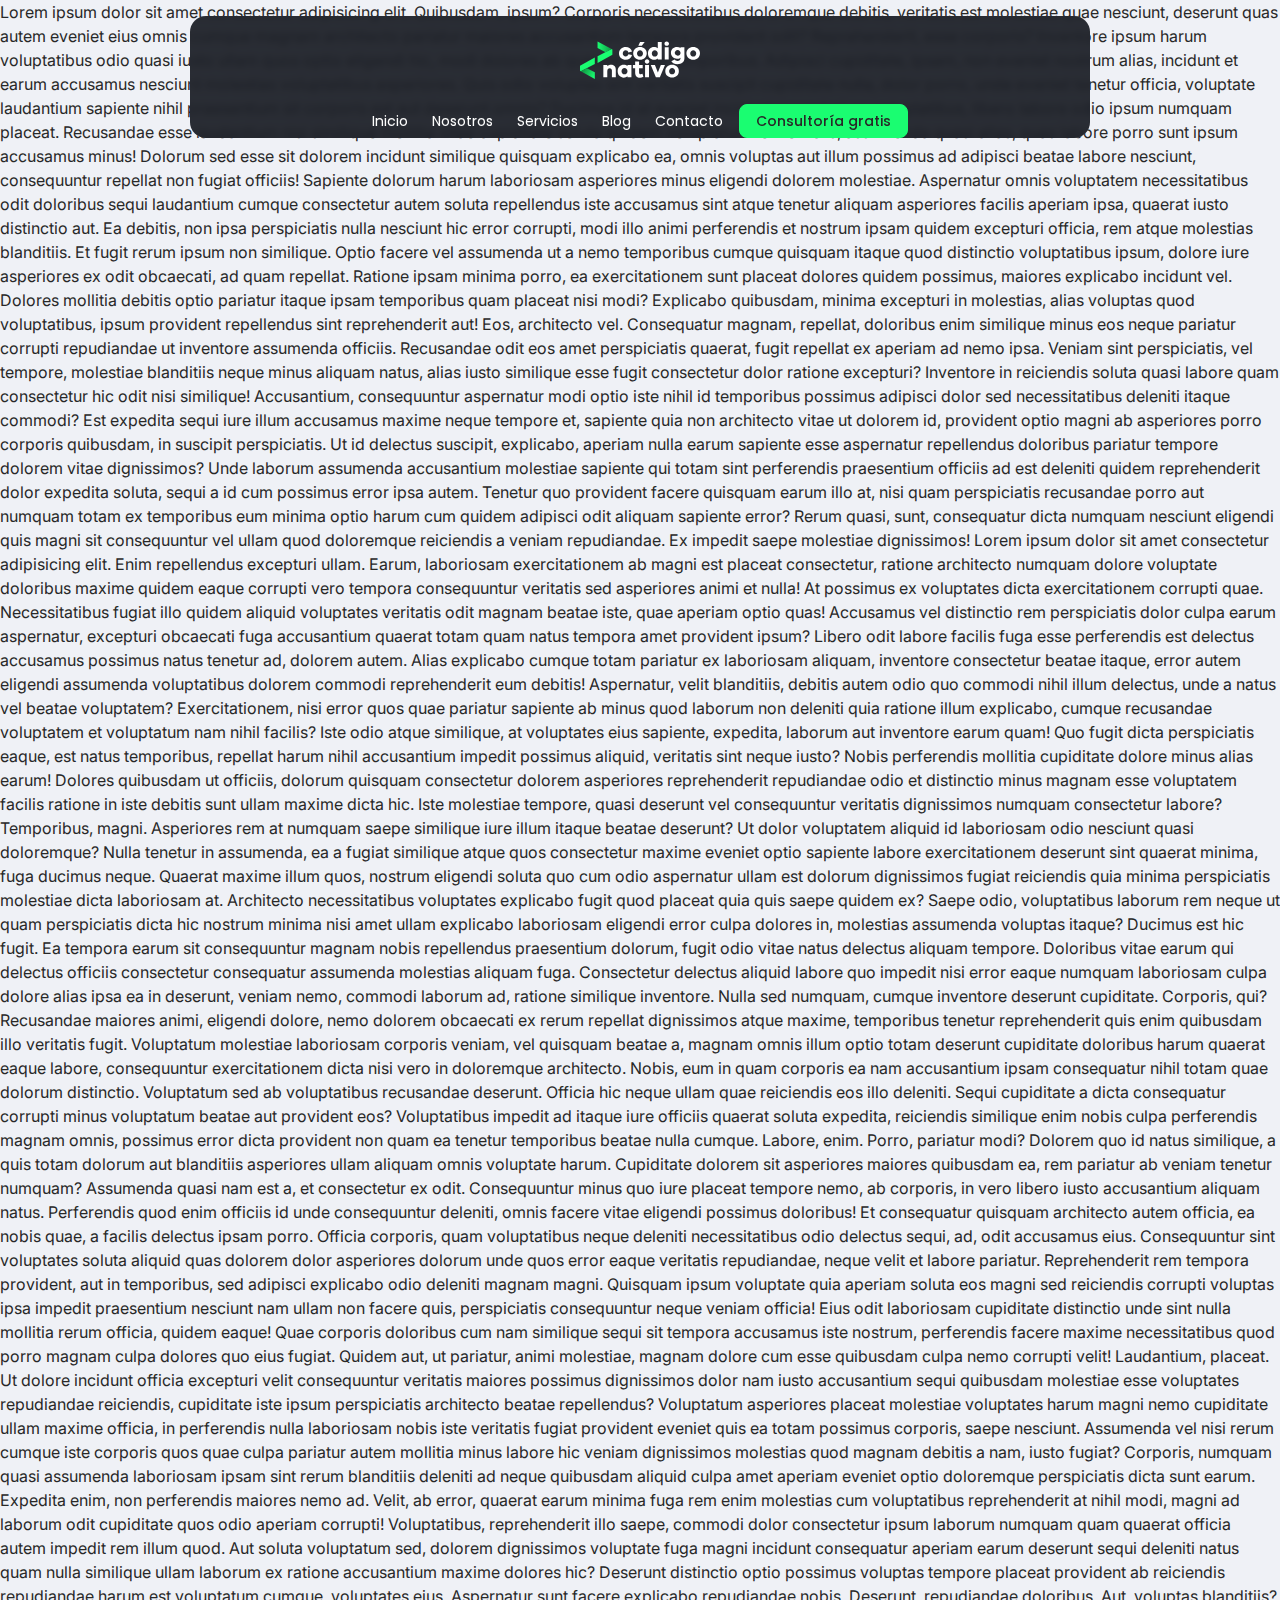
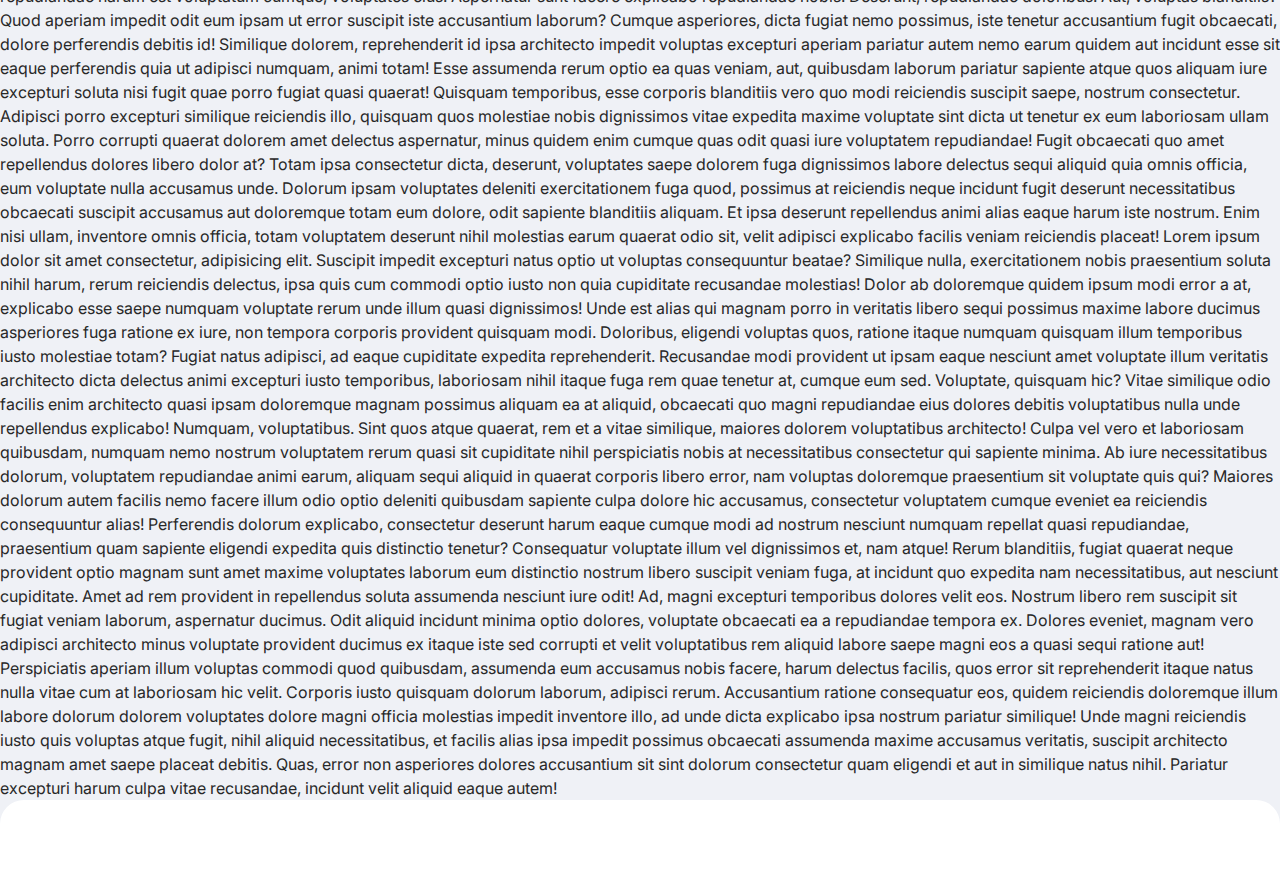
<file: index.html>
<!DOCTYPE html>
<html lang="es">
<head>
    <!-- Charset y Viewport: Deben ir primero para evitar problemas de renderizado -->
    <meta charset="UTF-8">
    <meta name="viewport" content="width=device-width, initial-scale=1.0">
    
    <!-- Título de la página -->
    <title>Codigo Nativo</title>
    <meta name="description" content="Codigo Nativo - Agencia de diseño web profesional para optimizar tu negocio online. Diseño, desarrollo y mantenimiento web.">
    <meta name="keywords" content="diseño web, desarrollo web, mantenimiento web, SEO, Codigo Nativo">

    <!-- Manifest y Theme Color para PWA -->
    <link rel="manifest" href="/manifest.json">
    <meta name="theme-color" content="#0078d4">

     <!-- Favicons -->
    <link rel="icon" type="image/png" sizes="32x32" href="images/favicon/favicon-32x32.png">
    <link rel="icon" type="image/png" sizes="16x16" href="images/favicon/favicon-16x16.png">
    <link rel="shortcut icon" href="images/favicon/favicon.ico" type="image/x-icon">

    <!-- CSS -->
    <link rel="stylesheet" href="css/normalize.css">
    <link rel="stylesheet" href="css/style.min.css">
    <link rel="stylesheet" href="https://cdnjs.cloudflare.com/ajax/libs/font-awesome/6.7.2/css/all.min.css" integrity="sha512-Evv84Mr4kqVGRNSgIGL/F/aIDqQb7xQ2vcrdIwxfjThSH8CSR7PBEakCr51Ck+w+/U6swU2Im1vVX0SVk9ABhg==" crossorigin="anonymous" referrerpolicy="no-referrer" />

    <!-- Fuentes -->
    <link rel="preconnect" href="https://fonts.googleapis.com">
    <link rel="preconnect" href="https://fonts.gstatic.com" crossorigin>
    <link href="https://fonts.googleapis.com/css2?family=Inter:ital,opsz,wght@0,14..32,100..900;1,14..32,100..900&family=Poppins:ital,wght@0,100;0,200;0,300;0,400;0,500;0,600;0,700;0,800;0,900;1,100;1,200;1,300;1,400;1,500;1,600;1,700;1,800;1,900&display=swap" rel="stylesheet">
    

    <!-- Scripts -->
     <script src="js/main.js" defer></script>

    
</head>
<body>
    <header>
        <nav class="navbar">
            <h1>
                <a href="index.html">
                    <img src="images/dark_logo.svg" width="120" alt="Código Nativo | Agencia de marketing digital">
                </a>
            </h1>
            <div class="main-nav">
                <ul class="mobile-menu">
                    <li>
                        <a href="#">
                            <i class="fa-solid fa-bars"></i>
                        </a>
                    </li>
                </ul>
                <ul class="link-menu">
                    <li><a href="">Inicio</a></li>
                    <li><a href="">Nosotros</a></li>
                    <li><a href="">Servicios</a></li>
                    <li><a href="">Blog</a></li>
                    <li><a href="">Contacto</a></li>
                </ul>
                <ul class="cta-menu">
                    <li>
                        <a href="" class="cta">Consultoría gratis</a>
                    </li>
                </ul>
            </div>
        </nav>
    </header>
    <main>
        <div class="container">
            Lorem ipsum dolor sit amet consectetur adipisicing elit. Quibusdam, ipsum? Corporis necessitatibus doloremque debitis, veritatis est molestiae quae nesciunt, deserunt quas autem eveniet eius omnis cumque magnam architecto pariatur maiores accusantium tempora provident odit? Reprehenderit, esse corporis? Inventore ipsum harum voluptatibus odio quasi iusto ullam quos optio eligendi hic, modi dolores ab quaerat atque temporibus. Adipisci cupiditate, ipsam, non eveniet nostrum alias, incidunt et earum accusamus nesciunt molestias voluptatibus asperiores. Quis odio voluptas sint veritatis suscipit cupiditate nulla, dolor porro, unde eveniet tenetur officia, voluptate laudantium sapiente nihil praesentium sit corporis est aut deserunt omnis? Ducimus id et eveniet incidunt excepturi ex voluptatibus, libero labore odio ipsum numquam placeat. Recusandae esse laudantium nisi similique mollitia vitae cupiditate soluta quidem voluptatum rem officiis, assumenda quasi alias, quas labore porro sunt ipsum accusamus minus! Dolorum sed esse sit dolorem incidunt similique quisquam explicabo ea, omnis voluptas aut illum possimus ad adipisci beatae labore nesciunt, consequuntur repellat non fugiat officiis! Sapiente dolorum harum laboriosam asperiores minus eligendi dolorem molestiae. Aspernatur omnis voluptatem necessitatibus odit doloribus sequi laudantium cumque consectetur autem soluta repellendus iste accusamus sint atque tenetur aliquam asperiores facilis aperiam ipsa, quaerat iusto distinctio aut. Ea debitis, non ipsa perspiciatis nulla nesciunt hic error corrupti, modi illo animi perferendis et nostrum ipsam quidem excepturi officia, rem atque molestias blanditiis. Et fugit rerum ipsum non similique. Optio facere vel assumenda ut a nemo temporibus cumque quisquam itaque quod distinctio voluptatibus ipsum, dolore iure asperiores ex odit obcaecati, ad quam repellat. Ratione ipsam minima porro, ea exercitationem sunt placeat dolores quidem possimus, maiores explicabo incidunt vel. Dolores mollitia debitis optio pariatur itaque ipsam temporibus quam placeat nisi modi? Explicabo quibusdam, minima excepturi in molestias, alias voluptas quod voluptatibus, ipsum provident repellendus sint reprehenderit aut! Eos, architecto vel. Consequatur magnam, repellat, doloribus enim similique minus eos neque pariatur corrupti repudiandae ut inventore assumenda officiis. Recusandae odit eos amet perspiciatis quaerat, fugit repellat ex aperiam ad nemo ipsa. Veniam sint perspiciatis, vel tempore, molestiae blanditiis neque minus aliquam natus, alias iusto similique esse fugit consectetur dolor ratione excepturi? Inventore in reiciendis soluta quasi labore quam consectetur hic odit nisi similique! Accusantium, consequuntur aspernatur modi optio iste nihil id temporibus possimus adipisci dolor sed necessitatibus deleniti itaque commodi? Est expedita sequi iure illum accusamus maxime neque tempore et, sapiente quia non architecto vitae ut dolorem id, provident optio magni ab asperiores porro corporis quibusdam, in suscipit perspiciatis. Ut id delectus suscipit, explicabo, aperiam nulla earum sapiente esse aspernatur repellendus doloribus pariatur tempore dolorem vitae dignissimos? Unde laborum assumenda accusantium molestiae sapiente qui totam sint perferendis praesentium officiis ad est deleniti quidem reprehenderit dolor expedita soluta, sequi a id cum possimus error ipsa autem. Tenetur quo provident facere quisquam earum illo at, nisi quam perspiciatis recusandae porro aut numquam totam ex temporibus eum minima optio harum cum quidem adipisci odit aliquam sapiente error? Rerum quasi, sunt, consequatur dicta numquam nesciunt eligendi quis magni sit consequuntur vel ullam quod doloremque reiciendis a veniam repudiandae. Ex impedit saepe molestiae dignissimos!
            Lorem ipsum dolor sit amet consectetur adipisicing elit. Enim repellendus excepturi ullam. Earum, laboriosam exercitationem ab magni est placeat consectetur, ratione architecto numquam dolore voluptate doloribus maxime quidem eaque corrupti vero tempora consequuntur veritatis sed asperiores animi et nulla! At possimus ex voluptates dicta exercitationem corrupti quae. Necessitatibus fugiat illo quidem aliquid voluptates veritatis odit magnam beatae iste, quae aperiam optio quas! Accusamus vel distinctio rem perspiciatis dolor culpa earum aspernatur, excepturi obcaecati fuga accusantium quaerat totam quam natus tempora amet provident ipsum? Libero odit labore facilis fuga esse perferendis est delectus accusamus possimus natus tenetur ad, dolorem autem. Alias explicabo cumque totam pariatur ex laboriosam aliquam, inventore consectetur beatae itaque, error autem eligendi assumenda voluptatibus dolorem commodi reprehenderit eum debitis! Aspernatur, velit blanditiis, debitis autem odio quo commodi nihil illum delectus, unde a natus vel beatae voluptatem? Exercitationem, nisi error quos quae pariatur sapiente ab minus quod laborum non deleniti quia ratione illum explicabo, cumque recusandae voluptatem et voluptatum nam nihil facilis? Iste odio atque similique, at voluptates eius sapiente, expedita, laborum aut inventore earum quam! Quo fugit dicta perspiciatis eaque, est natus temporibus, repellat harum nihil accusantium impedit possimus aliquid, veritatis sint neque iusto? Nobis perferendis mollitia cupiditate dolore minus alias earum! Dolores quibusdam ut officiis, dolorum quisquam consectetur dolorem asperiores reprehenderit repudiandae odio et distinctio minus magnam esse voluptatem facilis ratione in iste debitis sunt ullam maxime dicta hic. Iste molestiae tempore, quasi deserunt vel consequuntur veritatis dignissimos numquam consectetur labore? Temporibus, magni. Asperiores rem at numquam saepe similique iure illum itaque beatae deserunt? Ut dolor voluptatem aliquid id laboriosam odio nesciunt quasi doloremque? Nulla tenetur in assumenda, ea a fugiat similique atque quos consectetur maxime eveniet optio sapiente labore exercitationem deserunt sint quaerat minima, fuga ducimus neque. Quaerat maxime illum quos, nostrum eligendi soluta quo cum odio aspernatur ullam est dolorum dignissimos fugiat reiciendis quia minima perspiciatis molestiae dicta laboriosam at. Architecto necessitatibus voluptates explicabo fugit quod placeat quia quis saepe quidem ex? Saepe odio, voluptatibus laborum rem neque ut quam perspiciatis dicta hic nostrum minima nisi amet ullam explicabo laboriosam eligendi error culpa dolores in, molestias assumenda voluptas itaque? Ducimus est hic fugit. Ea tempora earum sit consequuntur magnam nobis repellendus praesentium dolorum, fugit odio vitae natus delectus aliquam tempore. Doloribus vitae earum qui delectus officiis consectetur consequatur assumenda molestias aliquam fuga. Consectetur delectus aliquid labore quo impedit nisi error eaque numquam laboriosam culpa dolore alias ipsa ea in deserunt, veniam nemo, commodi laborum ad, ratione similique inventore. Nulla sed numquam, cumque inventore deserunt cupiditate. Corporis, qui? Recusandae maiores animi, eligendi dolore, nemo dolorem obcaecati ex rerum repellat dignissimos atque maxime, temporibus tenetur reprehenderit quis enim quibusdam illo veritatis fugit. Voluptatum molestiae laboriosam corporis veniam, vel quisquam beatae a, magnam omnis illum optio totam deserunt cupiditate doloribus harum quaerat eaque labore, consequuntur exercitationem dicta nisi vero in doloremque architecto. Nobis, eum in quam corporis ea nam accusantium ipsam consequatur nihil totam quae dolorum distinctio. Voluptatum sed ab voluptatibus recusandae deserunt. Officia hic neque ullam quae reiciendis eos illo deleniti. Sequi cupiditate a dicta consequatur corrupti minus voluptatum beatae aut provident eos? Voluptatibus impedit ad itaque iure officiis quaerat soluta expedita, reiciendis similique enim nobis culpa perferendis magnam omnis, possimus error dicta provident non quam ea tenetur temporibus beatae nulla cumque. Labore, enim. Porro, pariatur modi? Dolorem quo id natus similique, a quis totam dolorum aut blanditiis asperiores ullam aliquam omnis voluptate harum. Cupiditate dolorem sit asperiores maiores quibusdam ea, rem pariatur ab veniam tenetur numquam? Assumenda quasi nam est a, et consectetur ex odit. Consequuntur minus quo iure placeat tempore nemo, ab corporis, in vero libero iusto accusantium aliquam natus. Perferendis quod enim officiis id unde consequuntur deleniti, omnis facere vitae eligendi possimus doloribus! Et consequatur quisquam architecto autem officia, ea nobis quae, a facilis delectus ipsam porro. Officia corporis, quam voluptatibus neque deleniti necessitatibus odio delectus sequi, ad, odit accusamus eius. Consequuntur sint voluptates soluta aliquid quas dolorem dolor asperiores dolorum unde quos error eaque veritatis repudiandae, neque velit et labore pariatur. Reprehenderit rem tempora provident, aut in temporibus, sed adipisci explicabo odio deleniti magnam magni. Quisquam ipsum voluptate quia aperiam soluta eos magni sed reiciendis corrupti voluptas ipsa impedit praesentium nesciunt nam ullam non facere quis, perspiciatis consequuntur neque veniam officia! Eius odit laboriosam cupiditate distinctio unde sint nulla mollitia rerum officia, quidem eaque! Quae corporis doloribus cum nam similique sequi sit tempora accusamus iste nostrum, perferendis facere maxime necessitatibus quod porro magnam culpa dolores quo eius fugiat. Quidem aut, ut pariatur, animi molestiae, magnam dolore cum esse quibusdam culpa nemo corrupti velit! Laudantium, placeat. Ut dolore incidunt officia excepturi velit consequuntur veritatis maiores possimus dignissimos dolor nam iusto accusantium sequi quibusdam molestiae esse voluptates repudiandae reiciendis, cupiditate iste ipsum perspiciatis architecto beatae repellendus? Voluptatum asperiores placeat molestiae voluptates harum magni nemo cupiditate ullam maxime officia, in perferendis nulla laboriosam nobis iste veritatis fugiat provident eveniet quis ea totam possimus corporis, saepe nesciunt. Assumenda vel nisi rerum cumque iste corporis quos quae culpa pariatur autem mollitia minus labore hic veniam dignissimos molestias quod magnam debitis a nam, iusto fugiat? Corporis, numquam quasi assumenda laboriosam ipsam sint rerum blanditiis deleniti ad neque quibusdam aliquid culpa amet aperiam eveniet optio doloremque perspiciatis dicta sunt earum. Expedita enim, non perferendis maiores nemo ad. Velit, ab error, quaerat earum minima fuga rem enim molestias cum voluptatibus reprehenderit at nihil modi, magni ad laborum odit cupiditate quos odio aperiam corrupti! Voluptatibus, reprehenderit illo saepe, commodi dolor consectetur ipsum laborum numquam quam quaerat officia autem impedit rem illum quod. Aut soluta voluptatum sed, dolorem dignissimos voluptate fuga magni incidunt consequatur aperiam earum deserunt sequi deleniti natus quam nulla similique ullam laborum ex ratione accusantium maxime dolores hic? Deserunt distinctio optio possimus voluptas tempore placeat provident ab reiciendis repudiandae harum est voluptatum cumque, voluptates eius. Aspernatur sunt facere explicabo repudiandae nobis. Deserunt, repudiandae doloribus. Aut, voluptas blanditiis? Quod aperiam impedit odit eum ipsam ut error suscipit iste accusantium laborum? Cumque asperiores, dicta fugiat nemo possimus, iste tenetur accusantium fugit obcaecati, dolore perferendis debitis id! Similique dolorem, reprehenderit id ipsa architecto impedit voluptas excepturi aperiam pariatur autem nemo earum quidem aut incidunt esse sit eaque perferendis quia ut adipisci numquam, animi totam! Esse assumenda rerum optio ea quas veniam, aut, quibusdam laborum pariatur sapiente atque quos aliquam iure excepturi soluta nisi fugit quae porro fugiat quasi quaerat! Quisquam temporibus, esse corporis blanditiis vero quo modi reiciendis suscipit saepe, nostrum consectetur. Adipisci porro excepturi similique reiciendis illo, quisquam quos molestiae nobis dignissimos vitae expedita maxime voluptate sint dicta ut tenetur ex eum laboriosam ullam soluta. Porro corrupti quaerat dolorem amet delectus aspernatur, minus quidem enim cumque quas odit quasi iure voluptatem repudiandae! Fugit obcaecati quo amet repellendus dolores libero dolor at? Totam ipsa consectetur dicta, deserunt, voluptates saepe dolorem fuga dignissimos labore delectus sequi aliquid quia omnis officia, eum voluptate nulla accusamus unde. Dolorum ipsam voluptates deleniti exercitationem fuga quod, possimus at reiciendis neque incidunt fugit deserunt necessitatibus obcaecati suscipit accusamus aut doloremque totam eum dolore, odit sapiente blanditiis aliquam. Et ipsa deserunt repellendus animi alias eaque harum iste nostrum. Enim nisi ullam, inventore omnis officia, totam voluptatem deserunt nihil molestias earum quaerat odio sit, velit adipisci explicabo facilis veniam reiciendis placeat!
            Lorem ipsum dolor sit amet consectetur, adipisicing elit. Suscipit impedit excepturi natus optio ut voluptas consequuntur beatae? Similique nulla, exercitationem nobis praesentium soluta nihil harum, rerum reiciendis delectus, ipsa quis cum commodi optio iusto non quia cupiditate recusandae molestias! Dolor ab doloremque quidem ipsum modi error a at, explicabo esse saepe numquam voluptate rerum unde illum quasi dignissimos! Unde est alias qui magnam porro in veritatis libero sequi possimus maxime labore ducimus asperiores fuga ratione ex iure, non tempora corporis provident quisquam modi. Doloribus, eligendi voluptas quos, ratione itaque numquam quisquam illum temporibus iusto molestiae totam? Fugiat natus adipisci, ad eaque cupiditate expedita reprehenderit. Recusandae modi provident ut ipsam eaque nesciunt amet voluptate illum veritatis architecto dicta delectus animi excepturi iusto temporibus, laboriosam nihil itaque fuga rem quae tenetur at, cumque eum sed. Voluptate, quisquam hic? Vitae similique odio facilis enim architecto quasi ipsam doloremque magnam possimus aliquam ea at aliquid, obcaecati quo magni repudiandae eius dolores debitis voluptatibus nulla unde repellendus explicabo! Numquam, voluptatibus. Sint quos atque quaerat, rem et a vitae similique, maiores dolorem voluptatibus architecto! Culpa vel vero et laboriosam quibusdam, numquam nemo nostrum voluptatem rerum quasi sit cupiditate nihil perspiciatis nobis at necessitatibus consectetur qui sapiente minima. Ab iure necessitatibus dolorum, voluptatem repudiandae animi earum, aliquam sequi aliquid in quaerat corporis libero error, nam voluptas doloremque praesentium sit voluptate quis qui? Maiores dolorum autem facilis nemo facere illum odio optio deleniti quibusdam sapiente culpa dolore hic accusamus, consectetur voluptatem cumque eveniet ea reiciendis consequuntur alias! Perferendis dolorum explicabo, consectetur deserunt harum eaque cumque modi ad nostrum nesciunt numquam repellat quasi repudiandae, praesentium quam sapiente eligendi expedita quis distinctio tenetur? Consequatur voluptate illum vel dignissimos et, nam atque! Rerum blanditiis, fugiat quaerat neque provident optio magnam sunt amet maxime voluptates laborum eum distinctio nostrum libero suscipit veniam fuga, at incidunt quo expedita nam necessitatibus, aut nesciunt cupiditate. Amet ad rem provident in repellendus soluta assumenda nesciunt iure odit! Ad, magni excepturi temporibus dolores velit eos. Nostrum libero rem suscipit sit fugiat veniam laborum, aspernatur ducimus. Odit aliquid incidunt minima optio dolores, voluptate obcaecati ea a repudiandae tempora ex. Dolores eveniet, magnam vero adipisci architecto minus voluptate provident ducimus ex itaque iste sed corrupti et velit voluptatibus rem aliquid labore saepe magni eos a quasi sequi ratione aut! Perspiciatis aperiam illum voluptas commodi quod quibusdam, assumenda eum accusamus nobis facere, harum delectus facilis, quos error sit reprehenderit itaque natus nulla vitae cum at laboriosam hic velit. Corporis iusto quisquam dolorum laborum, adipisci rerum. Accusantium ratione consequatur eos, quidem reiciendis doloremque illum labore dolorum dolorem voluptates dolore magni officia molestias impedit inventore illo, ad unde dicta explicabo ipsa nostrum pariatur similique! Unde magni reiciendis iusto quis voluptas atque fugit, nihil aliquid necessitatibus, et facilis alias ipsa impedit possimus obcaecati assumenda maxime accusamus veritatis, suscipit architecto magnam amet saepe placeat debitis. Quas, error non asperiores dolores accusantium sit sint dolorum consectetur quam eligendi et aut in similique natus nihil. Pariatur excepturi harum culpa vitae recusandae, incidunt velit aliquid eaque autem!
        </div>
    </main>
    <footer>

        

    </footer>
</body>
</html>
</file>
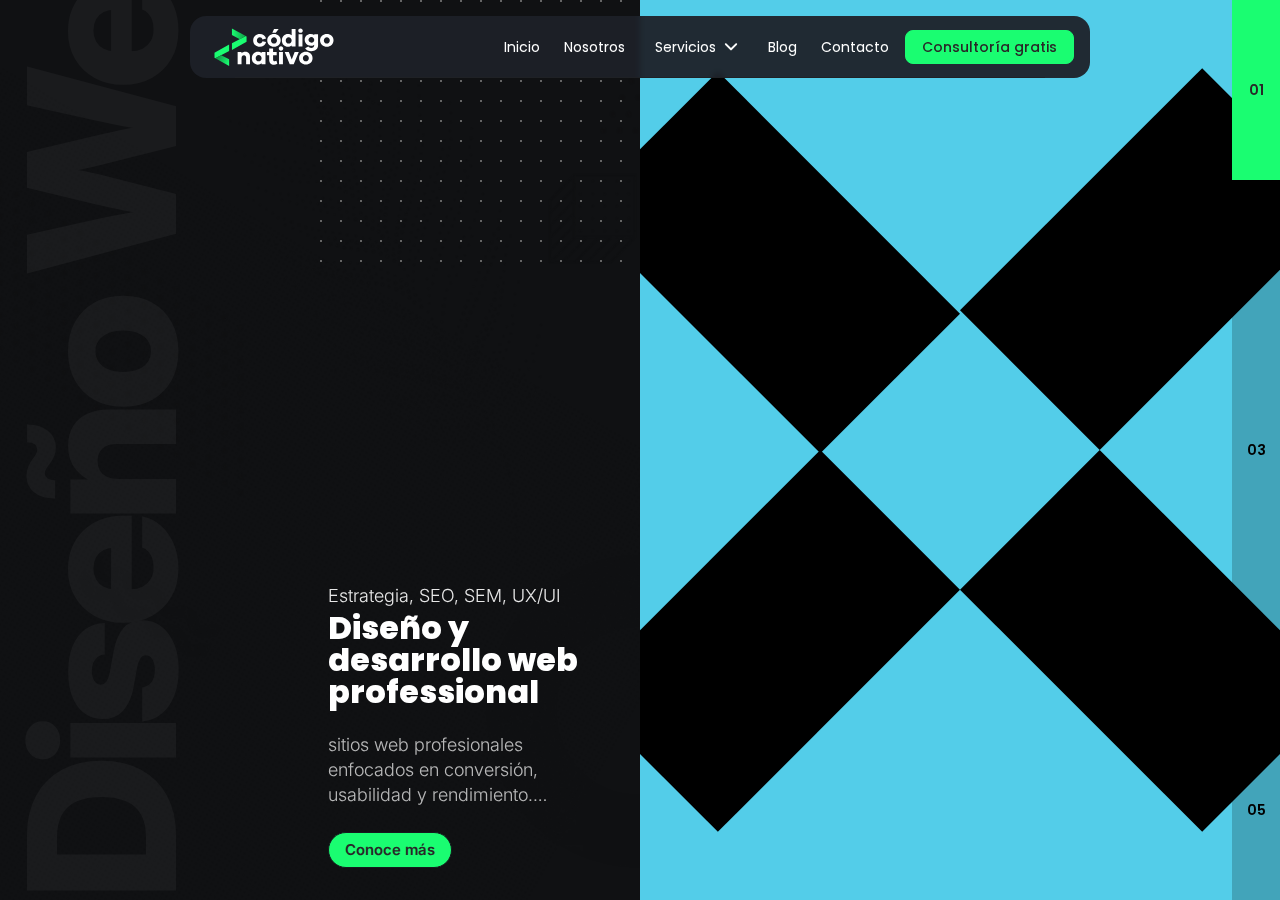
<file: servicios/index.html>
<!DOCTYPE html>
<html lang="es">
<head>
    <!-- Charset y Viewport -->
    <meta charset="UTF-8">
    <meta name="viewport" content="width=device-width, initial-scale=1.0, shrink-to-fit=no">
    
    <!-- Título y Descripción -->
    <title>Servicios de Código Nativo</title>
    <meta name="description" content="Codigo Nativo - Agencia de diseño web profesional para optimizar tu negocio online. Diseño, desarrollo y mantenimiento web.">
    <meta name="keywords" content="diseño web, desarrollo web, mantenimiento web, SEO, Codigo Nativo">

    <!-- Open Graph / Twitter -->
    <meta property="og:title" content="Codigo Nativo">
    <meta property="og:description" content="Codigo Nativo - Agencia de diseño web profesional para optimizar tu negocio online.">
    <meta property="og:image" content="images/og-image.png">
    <meta property="og:url" content="https://www.codigonativo.com">
    <meta name="twitter:card" content="summary_large_image">

    <!-- Manifest y Theme Color -->
    <link rel="manifest" href="/diseno-ux-ui/manifest.json">
    <meta name="theme-color" content="#0078d4">

    <!-- Favicons -->
    <link rel="icon" type="image/png" sizes="32x32" href="../../images/favicon/favicon-32x32.png">
    <link rel="icon" type="image/png" sizes="16x16" href="../../images/favicon/favicon-16x16.png">
    <link rel="shortcut icon" href="../../images/favicon/favicon.ico" type="image/x-icon">

    <!-- Fuentes -->
    <link rel="preconnect" href="https://fonts.googleapis.com">
    <link rel="preconnect" href="https://fonts.gstatic.com" crossorigin>
    <link href="https://fonts.googleapis.com/css2?family=Inter:wght@300;400;600;800&family=Poppins:wght@400;500;600;700;800&display=swap" rel="stylesheet">

    <!-- CSS -->
    <link rel="stylesheet" href="../../css/normalize.css">
    <link rel="stylesheet" href="https://cdn.jsdelivr.net/npm/swiper@11/swiper-bundle.min.css" />
    <link rel="stylesheet" href="../../css/style.min.css">
    <!-- Font Awesome -->
    <link rel="preload" href="https://cdnjs.cloudflare.com/ajax/libs/font-awesome/6.7.2/css/all.min.css" as="style" onload="this.onload=null;this.rel='stylesheet'">
    <noscript>
        <link rel="stylesheet" href="https://cdnjs.cloudflare.com/ajax/libs/font-awesome/6.7.2/css/all.min.css">
    </noscript>

    <!-- Scripts -->
    <script src="../../js/main.js" defer></script>

    
    <!-- Google tag (gtag.js) -->
    <script async src="https://www.googletagmanager.com/gtag/js?id=G-8DDYN9VZKZ"></script>
    <script>
        window.dataLayer = window.dataLayer || [];
        function gtag(){dataLayer.push(arguments);}
        gtag('js', new Date());

        gtag('config', 'G-8DDYN9VZKZ');
    </script>

    <!-- Google Tag Manager -->
    <script>(function(w,d,s,l,i){w[l]=w[l]||[];w[l].push({'gtm.start':
    new Date().getTime(),event:'gtm.js'});var f=d.getElementsByTagName(s)[0],
    j=d.createElement(s),dl=l!='dataLayer'?'&l='+l:'';j.async=true;j.src=
    'https://www.googletagmanager.com/gtm.js?id='+i+dl;f.parentNode.insertBefore(j,f);
    })(window,document,'script','dataLayer','GTM-W6R7NGFS');</script>
    <!-- End Google Tag Manager -->


</head>
<body>
  <!-- Google Tag Manager (noscript) -->
    <noscript><iframe src="https://www.googletagmanager.com/ns.html?id=GTM-W6R7NGFS"
    height="0" width="0" style="display:none;visibility:hidden"></iframe></noscript>
    <!-- End Google Tag Manager (noscript) -->

    <header>
        <nav class="navbar">
            <div class="menu">
                <picture>
                    <a href="https://codigonativo.com/">
                        <img loading="lazy" src="../../images/dark_logo.svg" width="120" height="38" alt="Código Nativo | Agencia de marketing digital">
                    </a>
                </picture>
                <div class="main-nav">
                    <ul class="mobile-menu">
                        <li>
                            <i class="fa-solid fa-bars"></i>
                        </li>
                    </ul>
                    <ul class="link-menu" role="menu">
                        <li role="menuitem"><a href="https://codigonativo.com/">Inicio</a></li>
                        <li role="menuitem"><a href="https://codigonativo.com/nosotros/">Nosotros</a></li>
                        <li role="group"><button type="button" aria-haspopup="true" aria-expanded="false" id="servicios">Servicios<i class="arrowService fas fa-chevron-down"></i></button></li>
                        <li role="menuitem"><a href="https://codigonativo.com/blog/">Blog</a></li>
                        <li role="menuitem"><a href="https://codigonativo.com/contacto/">Contacto</a></li>
                    </ul>
                    <ul class="cta-menu">
                        <li>
                            <a id="cta-free-consultation" href="https://wa.me/573245659117?text=Hola%2C+estoy+interesado+en+agendar+una+consultor%C3%ADa+gratis+sobre+dise%C3%B1o+UX%2FUI." target="_blank" rel="noopener noreferrer" class="cta">Consultoría gratis</a>
                        </li>
                    </ul>
                </div>
            </div>
            <ul class="submenu" role="menu">
                
                <li role="menuitem">
                    <a href="https://codigonativo.com/agencia-de-diseno-web-colombia/">
                        <picture>
                            <img width="40" height="40" src="../../images/servicios1.png" alt="">
                        </picture>
                        <div class="serv">
                            <h2>Diseño web <span class="badge destacado">DESTACADO</span></h2>
                            <p>características avanzadas para Webs superiores.</p>
                        </div>
                    </a>
                </li>
                <li role="menuitem">
                    <a href="https://codigonativo.com/rediseno-web/">
                        <picture>
                            <img width="40" height="40" src="../../images/servicios1.png" alt="">
                        </picture>
                        <div class="serv">
                           
                            <h2>Re-diseño web</h2>
                            <p>Características avanzadas para Webs superiores.</p>
                        </div>
                    </a>
                </li>
                <li role="menuitem">
                    <a href="https://codigonativo.com/mantenimiento-web/">
                        <picture>
                            <img width="40" height="40" src="../../images/servicios1.png" alt="">
                        </picture>
                        <div class="serv">
                            
                            <h2>Mantenimiento</h2>
                            <p>Características avanzadas para Webs superiores.</p>
                        </div>
                    </a>
                </li>
                <li role="menuitem">
                    <a href="https://codigonativo.com/optimizacion-web/">
                        <picture>
                            <img width="40" height="40" src="../../images/servicios1.png" alt="">
                        </picture>
                        <div class="serv">
                            
                            <h2>Optimización web</h2>
                            <p>Características avanzadas para Webs superiores.</p>
                        </div>
                    </a>
                </li>
                <li role="menuitem">
                    <a href="https://codigonativo.com/agencia-de-auditoria-web/">
                        <picture>
                            <img width="40" height="40" src="../../images/servicios1.png" alt="">
                        </picture>
                        <div class="serv">
                            
                            <h2>Auditorías</h2>
                            <p>Características avanzadas para Webs superiores.</p>
                        </div>
                    </a>
                </li>
                <li role="menuitem">
                    <a href="https://codigonativo.com/servicios/diseno-ux-ui/">
                        <picture>
                            <img width="40" height="40" src="../../images/servicios1.png" alt="">
                        </picture>
                        <div class="serv">
                            
                            <h2>Diseño UX/UI <span class="badge nuevo">NUEVO</span></h2>
                            <p>Productos y servicios intuitivos y funcionales</p>
                        </div>
                    </a>
                </li>
                
                <li class="linkAllServices" role="menuitem"><a href="https://codigonativo.com/servicios">Ver todos los servicios</a></li>
            </ul>
        </nav>
    </header>


    
    <main>
      <!-- Swiper -->
      <div id="servicios-list" class="swiper mySwiper">
        <div class="swiper-wrapper">
          <div class="swiper-slide">
            <div class="vertical-tag">
                <span>
                    Diseño Web
                </span>
            </div>
            <div class="serv">
                <div>
                    <a href="https://codigonativo.com/agencia-de-diseno-web-colombia/">
                        <h1>
                            <span>Estrategia, SEO, SEM, UX/UI</span><br>
                            Diseño y desarrollo web professional
                        </h1>
                    </a>
                    <p>sitios web profesionales enfocados en conversión, usabilidad y rendimiento. Combinamos diseño UX/UI, arquitectura de información y desarrollo web optimizado para crear páginas rápidas, seguras y adaptadas a todos los dispositivos.</p>
                    <a class="cta-green" href="https://codigonativo.com/agencia-de-diseno-web-colombia/">Conoce más<i class="fas fa-chevron-right"></i></span> </a>
                </div>
            </div>
            <picture>
                <img width="1200" height="1200" src="../images/mercado.svg" alt="">
            </picture>
          </div>
          <div class="swiper-slide">
            <div class="vertical-tag">
                <span>
                    Mantenimiento web Wordpress
                </span>
            </div>
            <div class="serv">
                <div>
                    <a href="https://codigonativo.com/servicios/mantenimiento-web/">
                        <h1>
                            <span>Backups, Monitoreo, Informes </span><br>
                            Mantenimiento web Wordpress
                        </h1>
                    </a>
                    <p>Mantenimiento web para WordPress con actualizaciones, seguridad, optimización de velocidad y soporte continuo. Protege tu sitio y mejora tu rendimiento SEO.</p>
                    <a class="cta-green" href="https://codigonativo.com/servicios/mantenimiento-web/">Conoce más<i class="fas fa-chevron-right"></i> </a>
                </div>
            </div>
            <picture>
                <img width="1200" height="1200" src="../images/mercado.svg" alt="">
            </picture>
          </div>
          <div class="swiper-slide">
            <div class="vertical-tag">
                <span>
                    Auditorías
                </span>
            </div>
            <div class="serv">
                <div>
                    <a href="https://codigonativo.com/servicios/agencia-de-auditoria-web/">
                        <h1>
                            <span>Rendimiento, Estrategia, Contenido</span><br>
                            Auditorías
                        </h1>
                    </a>
                    <p>Realizamos auditorías web profesionales para identificar oportunidades de mejora en rendimiento, usabilidad, experiencia de usuario y SEO On-Page. Analizamos tu sitio de forma técnica y estratégica para detectar errores, optimizar la navegación, mejorar la conversión y fortalecer tu presencia digital.</p>
                    <a class="cta-green" href="https://codigonativo.com/servicios/agencia-de-auditoria-web/">Conoce más<i class="fas fa-chevron-right"></i> </a>
                </div>
            </div>
            <picture>
                <img width="1200" height="1200" src="../images/mercado.svg" alt="">
            </picture>
          </div>
          <div class="swiper-slide">
            <div class="vertical-tag">
                <span>
                    Optimización web
                </span>
            </div>
            <div class="serv">
                <div>
                    <a href="https://codigonativo.com/servicios/optimizacion-web/">
                        <h1>
                            <span>Rendimiento, Conversión, SEO On-Page</span><br>
                            Optimización
                        </h1>
                    </a>
                    <p>Optimizamos tu sitio web para mejorar su velocidad, rendimiento y experiencia de usuario. Ajustamos Core Web Vitals, reducimos tiempos de carga, optimizamos imágenes, limpiamos el código y mejoramos la estructura para que tu web sea más rápida, estable y eficiente.</p>
                    <a class="cta-green" href="https://codigonativo.com/servicios/optimizacion-web/">Conoce más<i class="fas fa-chevron-right"></i> </a>
                </div>
            </div>
            <picture>
                <img width="1200" height="1200" src="../images/mercado.svg" alt="">
            </picture>
          </div>
          <div class="swiper-slide">
            <div class="vertical-tag">
                <span>
                    Diseño UX/UI
                </span>
            </div>
            <div class="serv">
                <div>
                    <a href="https://codigonativo.com/servicios/diseno-ux-ui/">
                        <h1>
                            <span>Research, Prototipo, Usabilidad</span><br>
                            Diseño UX/UI
                        </h1>
                    </a>
                    <p>Diseñamos experiencias digitales claras, intuitivas y centradas en el usuario. A través de UX Research, arquitectura de información, wireframes y diseño UI de alta calidad, creamos interfaces modernas, accesibles y orientadas a conversión para sitios web y aplicaciones.</p>
                    <a class="cta-green" href="https://codigonativo.com/servicios/diseno-ux-ui/">Conoce más<i class="fas fa-chevron-right"></i> </a>
                </div>
            </div>
            <picture>
                <img width="1200" height="1200" src="../images/mercado.svg" alt="">
            </picture>
          </div>
        </div>
        <div class="swiper-pagination"></div>
      </div>

      <!-- Initialize Swiper -->
      <!-- Swiper JS -->
        <script src="https://cdn.jsdelivr.net/npm/swiper@11/swiper-bundle.min.js"></script>
      <script>
        var swiper = new Swiper(".mySwiper", {
            direction: "vertical",
            slidesPerView: 1,
            effect: "fade",
            fadeEffect: {
                crossFade: true
            },
            spaceBetween: 0,
            mousewheel: true,
            keyboard: true,
            pagination: {
            el: ".swiper-pagination",
            clickable: true,
            renderBullet: function (index, className) {
                return '<span class="' + className + '">0' + (index + 1) + "</span>";
            },
            },
        });
      </script>
    </main>   
    
  
</body>
</html>
</file>
<file: css/style.min.css>
html{--color-bg-primary: #fafafa;--color-bg-beige-pearl: #f2f0e9;--color-bg-light-blue: #EFF1F6;--color-bg-white: #ffffff;--color-bg-secondary: #1d2027;--color-bg-darkblue: #101113;--color-bg-dark-hover: #16191e;--color-bg-ligh-gray: #CECECE;--color-bg-accent: #1AFD71;--color-badge-nuevo: #EA63FF;--color-badge-destacado: #FF7328;--color-text-accent: #1AFD71;--color-text-secondary: #666666;--color-text-secondary-hover: #404040;--color-text-light-hover: #cbcbcb;--color-text-light: #ffffff;--color-text-dark: #282828;--color-text-linkblue: #3053E2;--color-text-linkblue-hover: #4A6BF3;--color-text-linkblue-active: #1F3CB0;--color-border: #dddddd;--color-highlight: #ff6600;--font-title: "Poppins", sans-serif;--font-body: "Inter", sans-serif;--font-awesome:"Font Awesome 6 Free";background-color:var(--color-bg-light-blue);box-sizing:border-box;font-family:var(--font-body);color:var(--color-text-dark);line-height:1.5}html h1,html h2,html h3,html h4,html h5,html h6{font-family:var(--font-title);margin:16px 0}html p,html span{font-family:var(--font-body);margin:0}h1{font-size:56px;line-height:100%;font-weight:800}h2{font-size:48px;line-height:120%;font-weight:700}h3{font-size:32px;line-height:100%;font-weight:600}h4{font-size:24px;line-height:100%;font-weight:600}p{font-size:18px;line-height:140%;margin:0}.main-nav{display:flex;gap:16px;align-items:center}li .cta,.cta{background-color:var(--color-bg-accent);border-radius:8px;padding:0 16px;color:var(--color-text-dark) !important;font-weight:500 !important;border:1px solid var(--color-bg-accent);transition:300ms ease-out;box-shadow:0px 0px 0 var(--color-bg-accent)}li .cta:hover,.cta:hover{background-color:rgba(0,0,0,0);color:var(--color-text-accent) !important;box-shadow:3px 3px 0 var(--color-bg-accent)}header{z-index:50;position:relative}button{content:"";-webkit-appearance:none;-moz-appearance:none;appearance:none;background-color:rgba(0,0,0,0);border:0;outline:0;color:var(--color-text-light);font-size:14px;font-family:var(--font-title)}button:hover{color:var(--color-text-accent) !important}.badge{font-size:10px;padding:2px 8px;border-radius:100px;font-weight:400}.badge.destacado{background-color:var(--color-badge-destacado)}.badge.nuevo{background-color:var(--color-badge-nuevo)}.cta-green{text-decoration:none;background-color:var(--color-bg-accent);color:var(--color-text-dark);border-radius:100px;padding:6px 16px 6px 16px;font-weight:600;font-size:15px;max-height:40px;display:flex;justify-content:center;align-items:center;width:-moz-max-content;width:max-content;box-sizing:border-box;transition:300ms ease-out;position:relative;border:1px solid var(--color-bg-dark-hover);box-shadow:0px 0px 0 var(--color-bg-dark-hover)}.cta-green i{opacity:0;margin-left:8px;padding:4px;width:12px;height:12px;justify-content:center;align-items:center;border-radius:100px;transition:300ms ease-out;display:inline-flex;background-color:var(--color-bg-secondary);color:var(--color-text-light);position:absolute;right:8px}.cta-green:hover{box-shadow:3px 3px 0 var(--color-bg-dark-hover);padding-right:38px}.cta-green:hover i{opacity:1}section.section{padding:0 16px;min-height:400px;position:relative}section.section .container{margin:0 auto;max-width:1440px}#servicios{cursor:pointer;display:flex;gap:8px}#servicios i{transition:300ms ease}#servicios.active{color:var(--color-text-accent)}#servicios.active .arrowService{transform:rotate(180deg)}.navbar{display:flex;flex-direction:column;align-items:center;background-color:rgba(29,32,39,.9411764706);position:fixed;width:calc(100% - 32px);max-width:900px;left:0;right:0;top:16px;margin:0 auto;border-radius:16px;-webkit-backdrop-filter:blur(3px);backdrop-filter:blur(3px)}.navbar .menu{display:flex;justify-content:space-between;width:100%;padding:12px 16px 12px 24px;box-sizing:border-box;position:relative}.navbar .menu::before{content:"";width:90%;height:1px;position:absolute;background-color:#1f2125;bottom:0;left:0;right:0;margin:0 auto}.navbar .submenu{display:flex;max-height:0;overflow:hidden;transition:max-height 300ms ease-out,padding 300ms ease-out,opacity 300ms ease;opacity:0;position:relative;box-sizing:border-box}.navbar .submenu::before{content:"";width:90%;height:1px;position:absolute;background-color:#393d44;top:0;left:0;right:0;margin:0 auto}.navbar .submenu.active{padding:24px;max-height:400px;opacity:1}.navbar picture{margin:0}.navbar picture a{display:flex;justify-content:center;align-items:center}.navbar ul{display:flex;justify-content:flex-end;align-items:center;list-style:none;gap:24px;padding:0;margin:0}.navbar li{display:flex;justify-content:center;align-items:center;margin:0}.navbar li a{height:32px;width:100%;text-decoration:none;display:inline-flex;text-align:center;justify-content:center;align-items:center;font-family:var(--font-title);font-weight:400;color:var(--color-text-light);font-size:14px}.navbar li a:hover{color:var(--color-text-accent)}.navbar .mobile-menu{display:none;justify-content:center;align-items:center;cursor:pointer}.navbar .mobile-menu li{width:24px;height:24px}.navbar .mobile-menu i{font-size:22px;color:var(--color-text-light)}.navbar .submenu{display:grid;grid-template-columns:repeat(3, 1fr);gap:8px}.navbar .submenu a{height:auto;padding:16px;box-sizing:border-box;border-radius:16px;display:flex;gap:8px;align-items:center}.navbar .submenu a:hover{background-color:var(--color-bg-dark-hover);color:var(--color-text-light)}.navbar .submenu .linkAllServices{grid-column-end:span 3}.navbar .submenu .linkAllServices a{border-radius:8px;text-decoration:underline}.navbar .submenu picture{display:flex;justify-content:center;align-items:center;max-width:56px;max-height:56px;border-radius:8px;background-color:#464e5b;padding:8px}.navbar .submenu img{height:100%;max-width:40px;-o-object-fit:contain;object-fit:contain}.navbar .submenu .serv{display:grid;grid-template-columns:1fr;gap:8px}.navbar .submenu h2{font-size:16px;margin:0;text-align:left;display:flex;align-items:center;gap:8px}.navbar .submenu p{margin:0;text-align:left;font-size:14px;font-weight:300;line-height:18px}.header{background:url(../images/bg-pattern.webp) no-repeat center bottom;background-size:cover}.header::before{content:"";background:linear-gradient(to bottom, transparent, var(--color-bg-light-blue));width:100%;height:100%;position:absolute;margin:auto;inset:0;z-index:1}.header .container{display:flex;flex-direction:column;justify-content:center;align-items:center;text-align:center;padding:100px 0px 16px;box-sizing:border-box;min-height:640px;gap:32px;z-index:2;position:relative}.header h1,.header p{max-width:780px;margin:0 auto}.beneficios .container{background-color:var(--color-bg-white);padding:64px;box-sizing:border-box;border-radius:32px;border:1px solid var(--color-bg-ligh-gray);box-shadow:8px 8px 0 var(--color-bg-ligh-gray)}.beneficios .container h2{text-align:center;max-width:720px;margin:0 auto 64px}.cont-beneficios{display:grid;grid-template-columns:repeat(4, 1fr);gap:24px}.cont-beneficios img{-o-object-fit:contain;object-fit:contain;max-width:66px}.cont-beneficios h3{font-size:18px;line-height:130%;margin:16px 0 0px}.metodologia .container{padding:180px 0}.metodologia .container h2,.metodologia .container p{max-width:800px;margin:0 auto;text-align:center}.metodologia .container h2{margin:0 auto 24px}.metodologia .paso-a-paso{display:grid;grid-template-columns:1fr 1fr;margin-top:80px;gap:40px}.metodologia .paso-a-paso ol{list-style:none;display:flex;flex-direction:column;gap:24px;padding:0}.metodologia .paso-a-paso li{text-align:left;position:relative;padding:0;text-decoration:none;list-style:none}.metodologia .paso-a-paso li p{text-align:left;margin:0}.metodologia .paso-a-paso h3{display:flex;flex-direction:column;align-items:flex-start;font-size:32px;font-weight:600;font-family:var(--font-title)}.metodologia .paso-a-paso h3 span{font-family:var(--font-title);font-size:24px;display:inline-flex;line-height:1;font-weight:300;color:var(--color-text-secondary)}.metodologia picture{background-color:var(--color-bg-beige-pearl);display:flex;border-radius:40px;border:1px solid var(--color-border);overflow:hidden}.metodologia img{-o-object-fit:contain;object-fit:contain;width:100%;height:100%}.e-items{display:grid;grid-template-columns:repeat(auto-fit, minmax(270px, 1fr));gap:32px;list-style:none;margin-top:60px;padding:0}section.faqs{padding:160px 16px;box-sizing:border-box}section.faqs .container{max-width:860px}.faq{border-bottom:1px solid var(--color-bg-ligh-gray)}.faq:last-child{border-bottom:0px}.faq .question{margin:0;padding:24px 0;box-sizing:border-box;font-size:18px;font-weight:500;display:flex;gap:8px;justify-content:space-between;align-items:center;font-family:var(--font-title);color:var(--color-text-secondary-hover);line-height:150%;cursor:pointer}.faq .question span{transition:transform .3s ease-out,background-color 300ms ease-out;padding:4px;box-sizing:border-box;background-color:rgba(0,0,0,0);border-radius:100px}.faq .question:hover{color:var(--color-text-secondary)}.faq .question.active{color:var(--color-text-linkblue-active)}.faq .question.active span{transform:rotate(180deg)}.faq .answer{max-height:0;overflow:hidden;transition:max-height 300ms ease-out,padding-bottom 300ms ease-out}#servicios-list{cursor:initial;width:100%;height:100vh;position:relative}#servicios-list .swiper-slide{display:grid;grid-template-columns:1fr 1fr;text-align:center;justify-content:center;font-size:18px;color:#fff;background:url("/images/bg-pattern.webp") no-repeat center var(--color-bg-darkblue);background-size:cover}#servicios-list .swiper-slide .vertical-tag{font-weight:800;font-family:var(--font-title);top:100%;left:4%;transform-origin:left center;transform:translateY(0%) rotate(-90deg);position:absolute;z-index:1;bottom:0;opacity:.04}#servicios-list .swiper-slide .vertical-tag span{z-index:-1;line-height:.5;white-space:nowrap;letter-spacing:-0.06em;font-size:16vw;color:color-mix(in srgb, var(--clb-color-neutral) 4%, transparent);transition:all var(--clb-transition-function) var(--clb-transition-duration) .35s}#servicios-list .swiper-slide .serv{display:grid;grid-template-columns:1fr 1fr;flex-direction:column;justify-content:flex-end;align-items:flex-end;height:100vh;padding:80px 32px 32px 0px;box-sizing:border-box;gap:16px;z-index:2;position:relative}#servicios-list .swiper-slide .serv div{display:grid;grid-column-start:2}#servicios-list .swiper-slide .serv::before{content:"";position:absolute;right:0;top:0;background-size:20px 20px;background-image:radial-gradient(circle at 1px 1px, var(--color-text-secondary) 1px, transparent 0);height:30%;width:50%}#servicios-list .swiper-slide picture{display:flex;width:100%;height:100vh}#servicios-list .swiper-slide img{width:100%;height:100%;-o-object-fit:cover;object-fit:cover}#servicios-list .swiper-slide p{text-align:left;font-weight:300;font-size:18px;opacity:.7;margin-bottom:24px;overflow:hidden;text-overflow:ellipsis;line-clamp:3;-webkit-line-clamp:3;-webkit-box-orient:vertical;display:-webkit-box}#servicios-list .swiper-slide a{text-decoration:none}#servicios-list .swiper-slide h1{color:var(--color-text-light);font-size:2.5vw;margin-bottom:24px;text-align:left}#servicios-list .swiper-slide h1 span{font-size:18px;font-weight:300;opacity:.9}#servicios-list .swiper-pagination{display:flex;flex-direction:column;height:100%;gap:0;right:0;bottom:0;position:absolute}#servicios-list .swiper-pagination .swiper-pagination-bullet{color:#000;opacity:1;background:rgba(0,0,0,.2);text-align:center;line-height:20px;font-size:14px;font-weight:600;margin:0;padding:0;display:flex;justify-content:center;align-items:center;width:20px;border-radius:0;height:100%;width:48px;font-family:var(--font-title)}#servicios-list .swiper-pagination .swiper-pagination-bullet-active{background-color:var(--color-bg-accent);color:var(--color-text-dark)}footer{width:100%;background-color:var(--color-bg-white);padding:56px 16px 16px;box-sizing:border-box;border-radius:24px 24px 0 0;display:grid;grid-template-columns:1fr;gap:40px}footer .cont{width:100%;max-width:1440px;display:grid;grid-template-columns:1fr 2fr;gap:48px;justify-content:center;align-items:flex-start;margin:0 auto}footer .cont:last-child{grid-template-columns:1fr}footer h6{font-size:14px;font-weight:300;margin:0}footer h6 span{display:inline-block;font-weight:600}footer h4{margin:0 0 16px;font-size:16px}footer nav{display:grid;grid-template-columns:repeat(3, minmax(0, 200px));gap:24px;justify-content:flex-end}footer ul{padding:0;margin:0;list-style:none}footer a{text-decoration:none;font-size:13px;color:var(--color-text-secondary)}footer a:hover{text-decoration:underline;color:var(--color-text-secondary-hover)}.footerInfo{display:grid;grid-template-columns:1fr;gap:16px}.footerInfo picture{display:flex}.footerInfo img{max-width:140px;width:100%;height:100%;-o-object-fit:contain;object-fit:contain}.footerInfo p{margin:0;font-size:15px;font-weight:300}@media screen and (max-width: 1280px){#servicios-list .swiper-slide .serv{padding:32px}}@media screen and (max-width: 1050px){#servicios-list .swiper-slide{grid-template-columns:1fr}#servicios-list .swiper-slide h1{font-size:56px}#servicios-list .swiper-slide .serv{grid-template-columns:1fr;padding-top:80px;height:auto;min-height:450px}#servicios-list .swiper-slide picture{height:auto}#servicios-list .swiper-slide p{font-size:18px}.metodologia .paso-a-paso{grid-template-columns:1fr}.metodologia .paso-a-paso ol{order:2}.metodologia picture{order:1}}@media screen and (max-width: 768px){.main-nav{flex-direction:row-reverse}.main-nav .mobile-menu{display:flex}.main-nav .mobile-menu a{display:flex;justify-content:center;align-items:center;width:40px;height:40px}.navbar .submenu .linkAllServices{grid-column-end:span 2}.navbar .link-menu{display:none}.navbar .submenu{grid-template-columns:repeat(2, 1fr)}.navbar .submenu.active{max-height:540px}.cont-beneficios{grid-template-columns:1fr 1fr}footer .cont{grid-template-columns:1fr;gap:32px}footer nav{grid-template-columns:repeat(3, 1fr)}}@media screen and (max-width: 480px){h1{font-size:40px}h2{font-size:32px}h3{font-size:22px}h4{font-size:18px}p{font-size:16px}.navbar{top:8px;width:calc(100% - 16px)}.navbar li a.cta{font-size:12px;font-weight:600 !important;padding:0 8px}.navbar .submenu{grid-template-columns:repeat(1, 1fr)}.navbar .submenu a{padding:16px 0}.navbar .submenu.active{max-height:100vh;overflow-y:scroll}.navbar .menu{padding:8px 16px 8px 16px}.navbar .menu a img{width:100px}.navbar .submenu .linkAllServices{grid-column-end:span 1}.header .container{min-height:480px}.cont-beneficios{grid-template-columns:1fr;gap:40px}.cont-beneficios h3{font-size:16px;margin-top:8px}.beneficios .container{padding:24px}.beneficios .container h2{text-align:left;margin-bottom:32px}#servicios-list .swiper-slide .serv{padding:32px 56px 16px 16px}#servicios-list .swiper-slide p{font-size:16px}#servicios-list .swiper-slide h1{font-size:36px}footer a{width:100%;padding:4px 0;display:flex;font-size:14px}footer .cont{grid-template-columns:1fr;gap:32px}footer nav{grid-template-columns:1fr;gap:16px}footer ul{padding:0 0 0 16px;box-sizing:border-box}}/*# sourceMappingURL=style.min.css.map */
</file>
